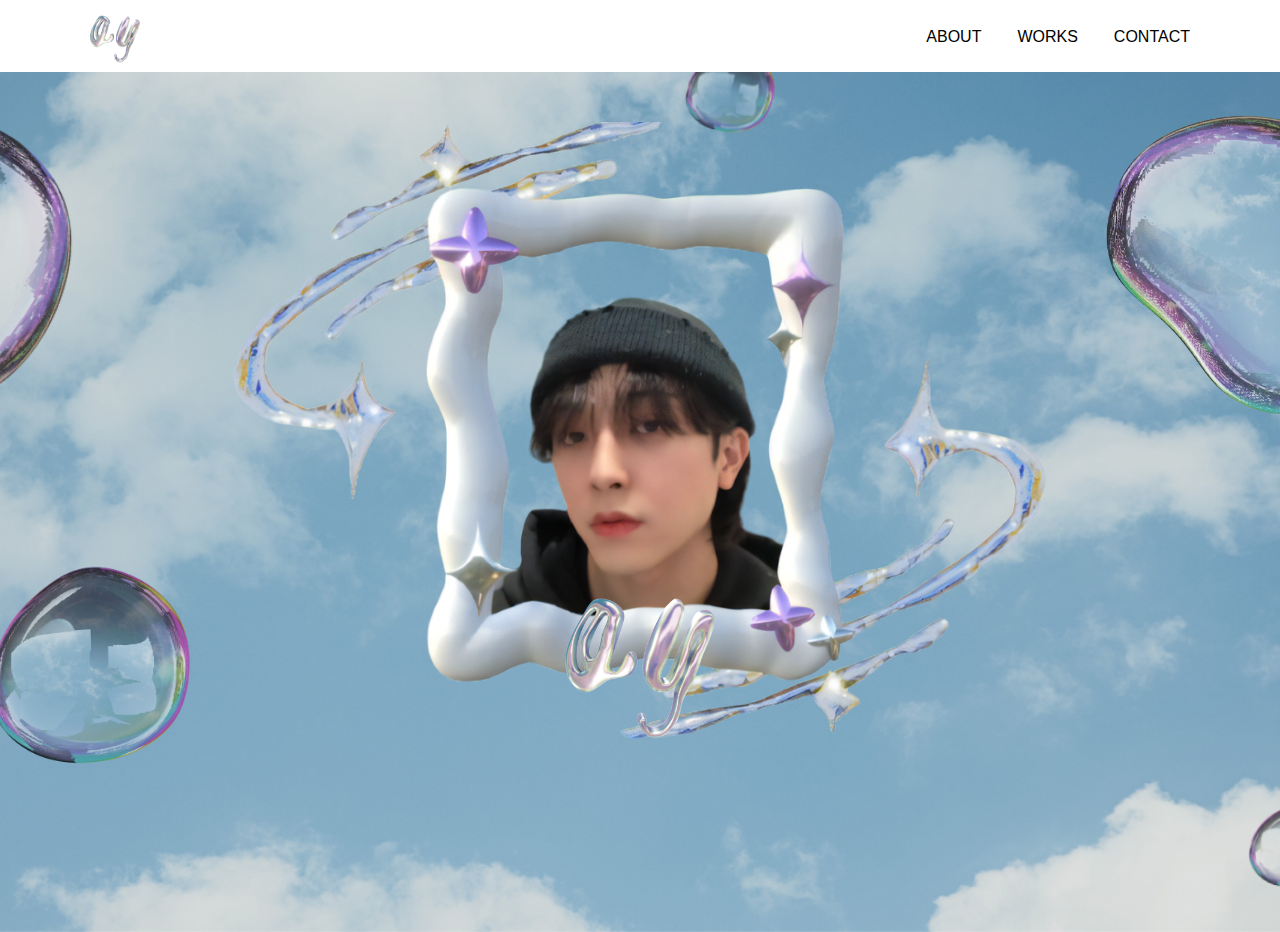
<file: index.html>
<!DOCTYPE html>
<html lang="ja">
<head>
    <meta charset="UTF-8">
    <meta name="viewport" content="width=device-width, initial-scale=1.0">
    <title>ポートフォリオ①</title>
    <link rel="shortcut icon" href="img/mainlogo.png">
    <link rel="stylesheet" href="css/reset.css">
    <link rel="stylesheet" href="css/style.css">
    <script src="js/animation.js"></script>
</head>

<body>
    
    <header class="page-header wrapper">
        <a href="index.html"><img class="logo" src="img/mainlogo.png" alt="OY ホーム"></a>
        <nav>
            <ul class="main-nav">
                <li><a href="html/about.html">about</a></li>
                <li><a href="html/works.html">works</a></li>
                <li><a href="html/contact.html">contact</a></li>
            </ul>
        </nav>
    </header>

    <div id="home" class="big-bg">
        <div class="main-visual wrapper">
            <img src="img/mainvisual.png" alt="メインビジュアル">
        </div>
        
        <div class="circle3D">
            <img class="GraphicCircle3D" src="img/3Dgraphic1.png"/>
        </div>

        <div class="DistortedCircle">
            <img class="GraphicDistortedCircle" src="img/3Dgraphic2.png"/>
        </div>

        <div class="OYlogo">
            <img class="GraphicOYlogo" src="img/mainlogo.png"/>
        </div>
    </div>

</body>

</html>
</file>
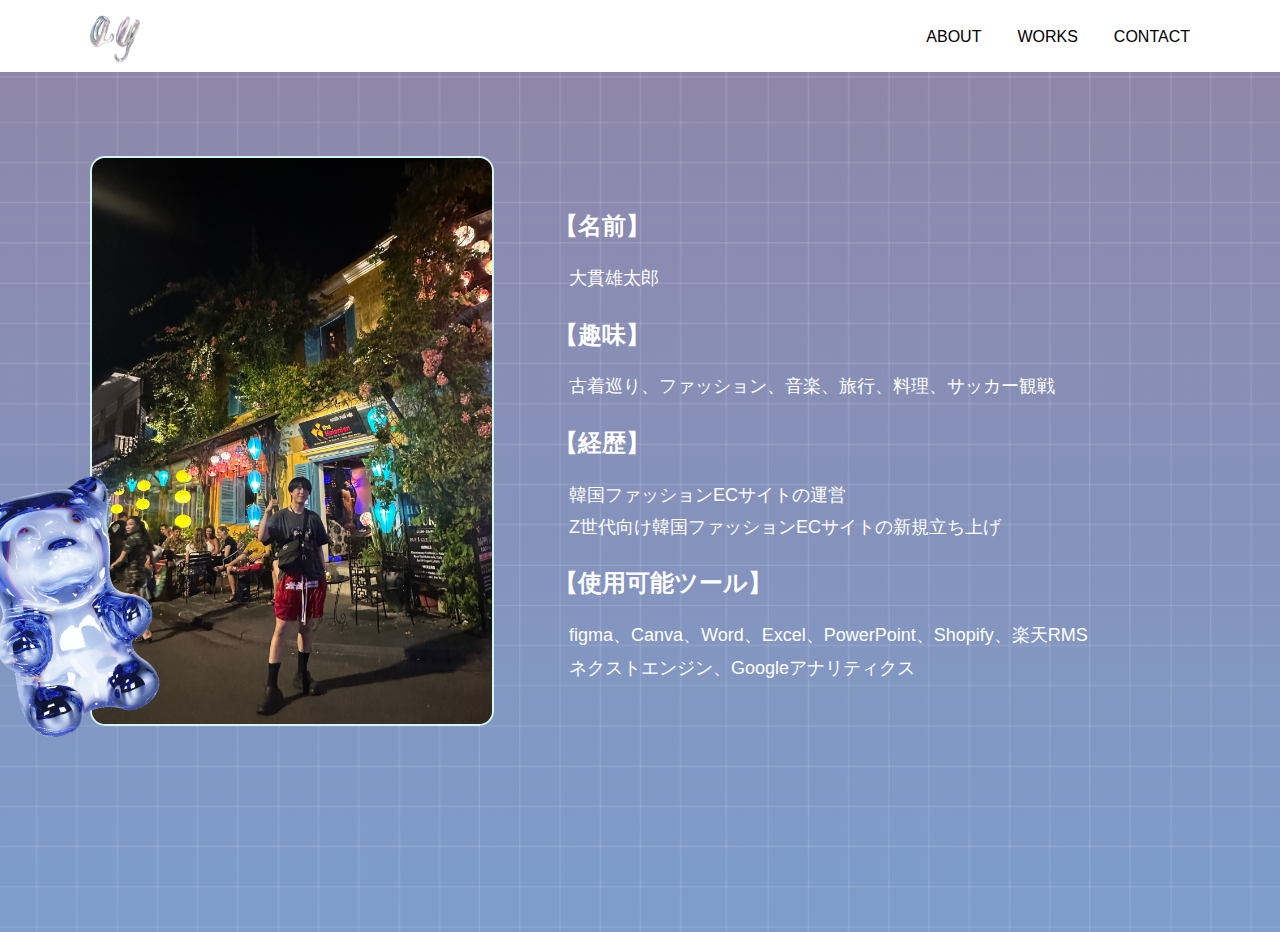
<file: html/about.html>
<!DOCTYPE html>
<html lang="ja">
<head>
    <meta charset="UTF-8">
    <meta name="viewport" content="width=device-width, initial-scale=1.0">
    <title>about</title>
    <link rel="shortcut icon" href="../img/mainlogo.png">
    <link rel="stylesheet" href="../css/reset.css">
    <link rel="stylesheet" href="../css/style.css">
    <script src="../js/animation.js"></script>
</head>

<body>
    <header></header>

    <div id="about" class="big-bg">
        <div class="wrapper content">
            <div class="about-main-visual">
                <img src="../img/about-mainvisual.png" alt="メインビジュアル">
            </div>
            
            <div class="about-text">
                <h2 class="myname">【名前】</h2>
                <p>大貫雄太郎</p>
                
                <h2 class="hobbie">【趣味】</h2>
                <p>古着巡り、ファッション、音楽、旅行、料理、サッカー観戦</p>
                
                <h2 class="career">【経歴】</h2>
                <p>韓国ファッションECサイトの運営<br>Z世代向け韓国ファッションECサイトの新規立ち上げ</p>
                
                <h2 class="tool">【使用可能ツール】</h2>
                <p>figma、Canva、Word、Excel、PowerPoint、Shopify、楽天RMS<br>ネクストエンジン、Googleアナリティクス</p>
            </div>
        </div>

        <div class="BearGraphic">
            <img class="GraphicBearGraphic" src="../img/3Dgraphic4-1000.png"/>
        </div>

        <div class="HeartGraphic">
            <img class="GraphicHeartGraphic" src="../img/3Dgraphic5-1000.png"/>
        </div>
    </div>

    <script src="../js/header.js"></script>
</body>
</html>
</file>
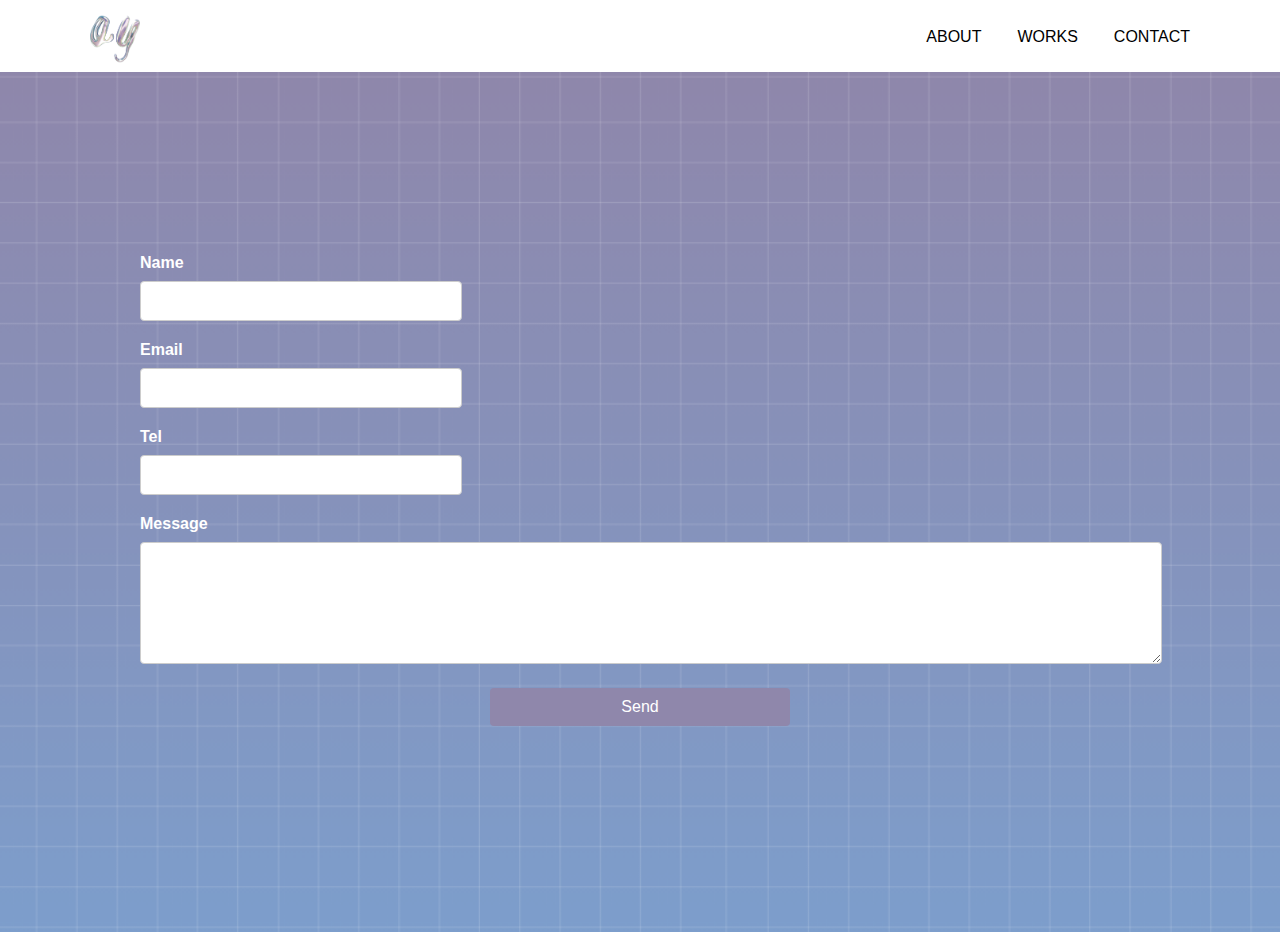
<file: html/contact.html>
<!DOCTYPE html>
<html lang="ja">
<head>
    <meta charset="UTF-8">
    <meta name="viewport" content="width=device-width, initial-scale=1.0">
    <title>contact</title>
    <link rel="shortcut icon" href="../img/mainlogo.png">
    <link rel="stylesheet" href="../css/reset.css">
    <link rel="stylesheet" href="../css/style.css">
    <script src="../js/animation.js"></script>
</head>

<body>
    
    <header></header>

    <div id="contact" class="big-bg">
        <form class="contact-form" action="#" method="post">
            <div class="form-group">
                <label for="name">Name</label>
                <input type="text" id="name" name="name" required>
            </div>
            <div class="form-group">
                <label for="email">Email</label>
                <input type="email" id="email" name="email" required>
            </div>
            <div class="form-group">
                <label for="tel">Tel</label>
                <input type="tel" id="tel" name="tel" required>
            </div>
            <div class="form-group">
                <label for="message">Message</label>
                <textarea id="message" name="message" required></textarea>
            </div>
            <button type="submit" class="submit-btn">Send</button>
        </form>
    </div>

    <script src="../js/header.js"></script>
</body>

</html>
</file>
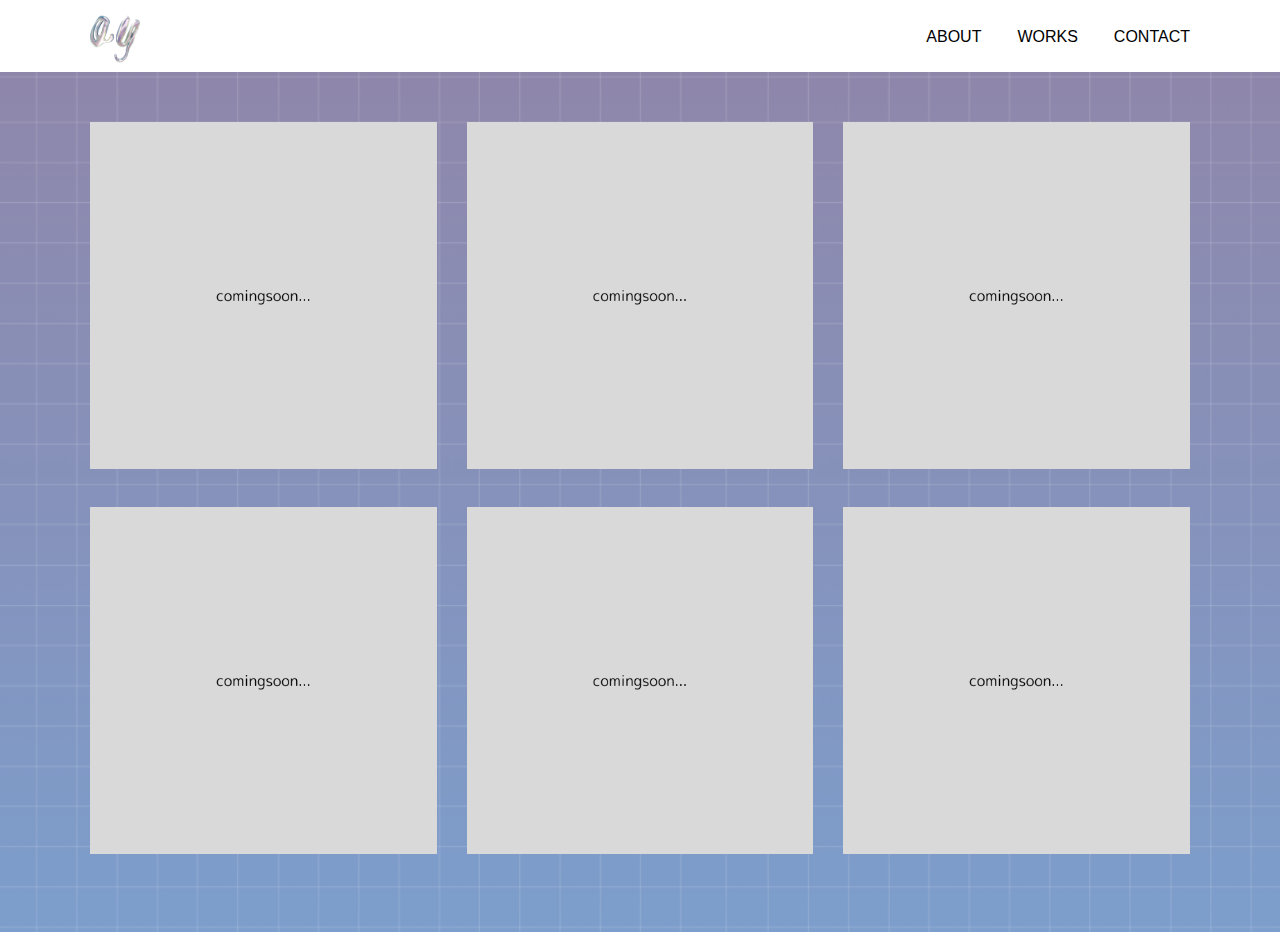
<file: html/works.html>
<!DOCTYPE html>
<html lang="ja">
<head>
    <meta charset="UTF-8">
    <meta name="viewport" content="width=device-width, initial-scale=1.0">
    <title>about</title>
    <link rel="shortcut icon" href="../img/mainlogo.png">
    <link rel="stylesheet" href="../css/reset.css">
    <link rel="stylesheet" href="../css/style.css">
    <script src="../js/animation.js"></script>
</head>

<body>
    
    <header></header>

    <div id="works" class="big-bg">
    <div class="wrapper content">
        <div class="works-item">
            <img src="../img/comingsoon.png" alt="comingsoon...">
        </div>
        <div class="works-item">
            <img src="../img/comingsoon.png" alt="comingsoon...">
        </div>
        <div class="works-item">
            <img src="../img/comingsoon.png" alt="comingsoon...">
        </div>
        <div class="works-item">
            <img src="../img/comingsoon.png" alt="comingsoon...">
        </div>
        <div class="works-item">
            <img src="../img/comingsoon.png" alt="comingsoon...">
        </div>
        <div class="works-item">
            <img src="../img/comingsoon.png" alt="comingsoon...">
        </div>
    </div>

    <script src="../js/header.js"></script>
</body>

</html>
</file>
<file: css/style.css>
@charset "UTF-8";

/*------------------------------------------------
共通部分
-------------------------------------------------*/
html {
    font-size: 100%;
}

body {
    font-family: "Yu Gothic Medium", "游ゴシック Medium", YuGothic, "游ゴシック体", "ヒラギノ角ゴ Pro W3", sans-serif;
    line-height: 1.7;
    color: #ffffff;
    height: 100%;
}

a {
    text-decoration: none;
}

img {
    max-width: 100%;
}

/*------------------------------------------------
ヘッダー
-------------------------------------------------*/
.logo {
    width: 50px;
    margin-top: 14px;
}

.main-nav {
    display: flex;
    font-size: 1rem;
    text-transform: uppercase;
    margin-top: 23px;
    list-style: none;
}

.main-nav li {
    margin-left: 36px;
}

.main-nav a {
    color: #000;
}

.page-header {
    display: flex;
    justify-content: space-between;
    margin: 0 200px 0 200px;
}

.wrapper {
    max-width: 1100px;
    margin: 0 auto;
    padding: 0 4%;
}

a:hover {
    color: #8F87AB;
  }
/*------------------------------------------------
メインビジュアル
-------------------------------------------------*/
.big-bg {
    background-size: cover;
    background-position: center top;
    padding-top: 50px;
    padding-left: 0px;
}

.main-visual img {
    width: 100%;
}

.about-main-visual img{
    width: 400px;
    border:2px solid;
    margin-top: 10px;
    padding:0px;
    border-radius: 15px;
    border-color: #D3F6ED;
  }

/*------------------------------------------------
背景画像
-------------------------------------------------*/

#home {
    background-image: url(../img/background-1.png);
    min-height: 90vh;
}

#about {
    background-image: url(../img/background2.png);
    min-height: 90vh;
}

#works {
    background-image: url(../img/background2.png);
    min-height: 90vh;
}

#contact {
    background-image: url(../img/background2.png);
    min-height: 90vh;
}

/*------------------------------------------------
グラフィック
-------------------------------------------------*/
.circle3D {
    position: relative;
    width: 100%;
    height: 100%;
    display: flex;
    justify-content: center;
    align-items: center;
    margin-top: -80px;
    margin-left: -550px;
}

.GraphicCircle3D {
    position: absolute;
    width: 200px; 
    height: auto;
    will-change: transform; 
}

.DistortedCircle {
    position: relative;
    width: 300px;
    height: 100%;
    display: flex;
    justify-content: center;
    align-items: center;
    margin-top: -400px;
    margin-left: 1100px;
}

.GraphicDistortedCircle {
    position: absolute;
    width: 300px; 
    height: auto;
    will-change: transform; 
}


.OYlogo {
    position: relative;
    width: 100%;
    height: 100%;
    display: flex;
    justify-content: center;
    align-items: center;
    margin-top: 400px;
    perspective: 1000px;
}

.GraphicOYlogo {
    position: absolute;
    width: 150px;
    height: auto;
}

.BearGraphic {
    position: relative;
    width: 100%;
    height: 100%;
    display: flex;
    justify-content: center;
    align-items: center;
    margin-top: -150px;
    margin-left: -575px;
}

.GraphicBearGraphic {
    position: absolute;
    width: 25%; 
    height: auto;
    will-change: transform; 
    transform:rotate(-15deg);
}

.HeartGraphic {
    position: relative;
    width: 180px;
    height: 100%;
    display: flex;
    justify-content: center;
    align-items: center;
    margin-top: -530px;
    margin-left: 1250px;
}

.GraphicHeartGraphic {
    position: absolute;
    width: 50%; 
    height: auto;
    will-change: transform; 
}

/*------------------------------------------------
about
-------------------------------------------------*/
#about .content {
    display: flex;
    justify-content: space-between;
    align-items: center;
    padding: 1.5rem 5rem;
}

#about .title {
    text-align: left;
}

#about p {
    width: 100%;
}
.about-text {
    
    max-width: 1200px; /* 最大幅を設定 */
    margin: 0 auto; /* 水平方向の中央揃え */
    margin-top: 30px;
    margin-left: 60px;
    text-align: left; /* テキストの中央揃え */
}

.myname, .hobbie, .career, .tool {
    display: block; /* ブロック表示にする（既定値なので明示的に記載） */
    font-size: 24px;
    color: #ffffff;
    padding-bottom: 5px;
    margin-bottom: 10px; /* 下に余白を設定して改行 */
}

p {
    font-size: 18px;
    color: #ffffff;
    margin-left: 15px;
    margin-bottom: 20px;
    line-height: 1.8;
}
/*------------------------------------------------
works
-------------------------------------------------*/
#works .wrapper.content {
    display: flex;
    flex-wrap: wrap; /* 要素を折り返す */
    justify-content: space-between; /* 要素間の余白を均等に配置 */
    gap: 30px; /* 要素間の隙間 */
}

.works-item {
    flex: 1 1 calc(33.333% - 20px); /* 横幅を3分割し、隙間を考慮 */
    box-sizing: border-box; /* パディングを含めた計算にする */
    text-align: center; /* 中央揃え（必要なら） */
}

.works-item img {
    width: 100%; /* 画像の幅を親要素に合わせる */
    height: auto; /* 画像の高さを自動調整 */
}

/*------------------------------------------------
contact
-------------------------------------------------*/
#contact {
    display: flex;
    justify-content: center;
    align-items: center;
    margin: 0;
}
.contact-form {
    padding: 20px 30px;
    margin-top: -80px;
    border-radius: 8px;
    max-width: 1000px;
    width: 100%;
}

.contact-form h2 {
    margin-bottom: 20px;
    font-size: 24px;
    color: #ffffff;
    text-align: center;
}

.form-group {
    margin-bottom: 15px;
}

.form-group label {
    display: block;
    margin-bottom: 5px;
    font-weight: bold;
}

.form-group input,
.form-group textarea {
    width: 100%;
    padding: 10px;
    border: 1px solid #ccc;
    border-radius: 4px;
    font-size: 16px;
}

.form-group textarea {
    resize: vertical;
    min-height: 100px;
}

.submit-btn {
    display: block;
    width: 300px;
    padding: 10px;
    margin-left: 350px;
    background-color: #8F87AB;
    color: #ffffff;
    border: none;
    border-radius: 4px;
    font-size: 16px;
    cursor: pointer;
    transition: background-color 0.3s;
}

.submit-btn:hover {
    background-color: #7e9cca;
}

#name,#email,#tel {
    width: 300px;
}
</file>
